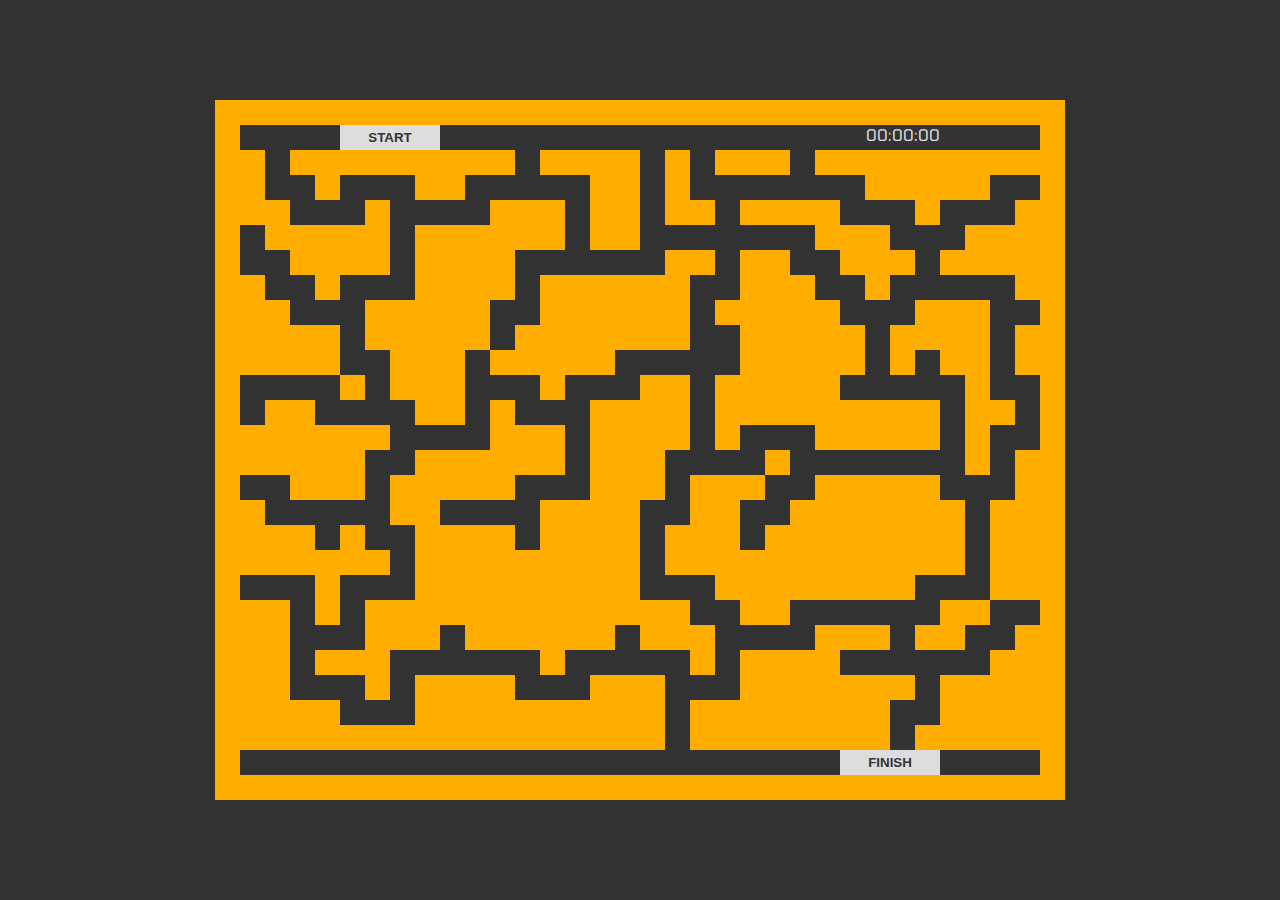
<file: index.html>
<!DOCTYPE html>
<html lang="en">
  <head>
    <meta charset="UTF-8" />
    <meta name="viewport" content="width=device-width, initial-scale=1.0" />
    <meta http-equiv="X-UA-Compatible" content="ie=edge" />
    <link href="https://fonts.googleapis.com/css?family=Tomorrow&display=swap" rel="stylesheet">
    <link rel="stylesheet" href="style.css" />
    <title>Lights Out Labyrinth</title>
  </head>
  <body>
    <h1>Lights Out Labyrinth</h1>
    <div id="container">
      <div id="message">
          <input type="submit" id="close" value="❌"></input>
        
        <div id="messageContent">
        </div>
      </div>
      <!-- <div id="border"> -->
        <div id="topBorder" class="wall topBorder"></div>
        <div id="leftBorder" class="wall leftBorder"></div>
        <div id="rightBorder" class="wall rightBorder"></div>
        <div id="header" class="path">
          <input type="submit" id="start" class="btn" value="START"  />
          <p id="timer">00:00:00</p>
        </div>
        <div id="playArea">
          <div class="row r1">
            <div class="tile r1-c1 rotateLeft1 square">
              <!-- row1 -->
              <div class="wall tc t1-1"></div>
              <div class="path tc t1-2"></div>
              <div class="wall tc t1-3"></div>
              <div class="wall tc t1-4"></div>
              <div class="wall tc t1-5"></div>
              <div class="wall tc t1-6"></div>
              <div class="wall tc t1-7"></div>
              <div class="wall tc t1-8"></div>
              <!-- row2 -->
              <div class="wall tc t2-1"></div>
              <div class="path tc t2-2"></div>
              <div class="path tc t2-3"></div>
              <div class="wall tc t2-4"></div>
              <div class="path tc t2-5"></div>
              <div class="path tc t2-6"></div>
              <div class="path tc t2-7"></div>
              <div class="wall tc t2-8"></div>
              <!-- row3 -->
              <div class="wall tc t3-1"></div>
              <div class="wall tc t3-2"></div>
              <div class="path tc t3-3"></div>
              <div class="path tc t3-4"></div>
              <div class="path tc t3-5"></div>
              <div class="wall tc t3-6"></div>
              <div class="path tc t3-7"></div>
              <div class="path tc t3-8"></div>
              <!-- row4 -->
              <div class="path tc t4-1"></div>
              <div class="wall tc t4-2"></div>
              <div class="wall tc t4-3"></div>
              <div class="wall tc t4-4"></div>
              <div class="wall tc t4-5"></div>
              <div class="wall tc t4-6"></div>
              <div class="path tc t4-7"></div>
              <div class="wall tc t4-8"></div>
              <!-- row5 -->
              <div class="path tc t5-1"></div>
              <div class="path tc t5-2"></div>
              <div class="wall tc t5-3"></div>
              <div class="wall tc t5-4"></div>
              <div class="wall tc t5-5"></div>
              <div class="wall tc t5-6"></div>
              <div class="path tc t5-7"></div>
              <div class="wall tc t5-8"></div>
              <!-- row6 -->
              <div class="wall tc t6-1"></div>
              <div class="path tc t6-2"></div>
              <div class="path tc t6-3"></div>
              <div class="wall tc t6-4"></div>
              <div class="path tc t6-5"></div>
              <div class="path tc t6-6"></div>
              <div class="path tc t6-7"></div>
              <div class="wall tc t6-8"></div>
              <!-- row7 -->
              <div class="wall tc t7-1"></div>
              <div class="wall tc t7-2"></div>
              <div class="path tc t7-3"></div>
              <div class="path tc t7-4"></div>
              <div class="path tc t7-5"></div>
              <div class="wall tc t7-6"></div>
              <div class="wall tc t7-7"></div>
              <div class="wall tc t7-8"></div>
              <!-- row8 -->
              <div class="wall tc t8-1"></div>
              <div class="wall tc t8-2"></div>
              <div class="wall tc t8-3"></div>
              <div class="wall tc t8-4"></div>
              <div class="path tc t8-5"></div>
              <div class="wall tc t8-6"></div>
              <div class="wall tc t8-7"></div>
              <div class="wall tc t8-8"></div>

            </div>
            <div class="tile r1-c2 rotateRight2 square">              
              <!-- row1 -->
              <div class="wall tc t1-1"></div>
              <div class="wall tc t1-2"></div>
              <div class="wall tc t1-3"></div>
              <div class="path tc t1-4"></div>
              <div class="wall tc t1-5"></div>
              <div class="wall tc t1-6"></div>
              <div class="wall tc t1-7"></div>
              <div class="wall tc t1-8"></div>
              <!-- row2 -->
              <div class="wall tc t2-1"></div>
              <div class="path tc t2-2"></div>
              <div class="path tc t2-3"></div>
              <div class="path tc t2-4"></div>
              <div class="path tc t2-5"></div>
              <div class="path tc t2-6"></div>
              <div class="wall tc t2-7"></div>
              <div class="wall tc t2-8"></div>
              <!-- row3 -->
              <div class="path tc t3-1"></div>
              <div class="path tc t3-2"></div>
              <div class="wall tc t3-3"></div>
              <div class="wall tc t3-4"></div>
              <div class="wall tc t3-5"></div>
              <div class="path tc t3-6"></div>
              <div class="wall tc t3-7"></div>
              <div class="wall tc t3-8"></div>
              <!-- row4 -->
              <div class="wall tc t4-1"></div>
              <div class="wall tc t4-2"></div>
              <div class="wall tc t4-3"></div>
              <div class="wall tc t4-4"></div>
              <div class="wall tc t4-5"></div>
              <div class="path tc t4-6"></div>
              <div class="wall tc t4-7"></div>
              <div class="wall tc t4-8"></div>
              <!-- row5 -->
              <div class="wall tc t5-1"></div>
              <div class="wall tc t5-2"></div>
              <div class="wall tc t5-3"></div>
              <div class="path tc t5-4"></div>
              <div class="path tc t5-5"></div>
              <div class="path tc t5-6"></div>
              <div class="path tc t5-7"></div>
              <div class="path tc t5-8"></div>
              <!-- row6 -->
              <div class="wall tc t6-1"></div>
              <div class="wall tc t6-2"></div>
              <div class="wall tc t6-3"></div>
              <div class="path tc t6-4"></div>
              <div class="wall tc t6-5"></div>
              <div class="wall tc t6-6"></div>
              <div class="wall tc t6-7"></div>
              <div class="wall tc t6-8"></div>
              <!-- row7 -->
              <div class="wall tc t7-1"></div>
              <div class="wall tc t7-2"></div>
              <div class="path tc t7-3"></div>
              <div class="path tc t7-4"></div>
              <div class="wall tc t7-5"></div>
              <div class="wall tc t7-6"></div>
              <div class="wall tc t7-7"></div>
              <div class="wall tc t7-8"></div>
              <!-- row8 -->
              <div class="wall tc t8-1"></div>
              <div class="wall tc t8-2"></div>
              <div class="path tc t8-3"></div>
              <div class="wall tc t8-4"></div>
              <div class="wall tc t8-5"></div>
              <div class="wall tc t8-6"></div>
              <div class="wall tc t8-7"></div>
              <div class="wall tc t8-8"></div>
            </div>
            <div class="tile r1-c3 rotateLeft2 square">              
              <!-- row1 -->
              <div class="path tc t1-1"></div>
              <div class="wall tc t1-2"></div>
              <div class="path tc t1-3"></div>
              <div class="wall tc t1-4"></div>
              <div class="wall tc t1-5"></div>
              <div class="wall tc t1-6"></div>
              <div class="path tc t1-7"></div>
              <div class="wall tc t1-8"></div>
              <!-- row2 -->
              <div class="path tc t2-1"></div>
              <div class="wall tc t2-2"></div>
              <div class="path tc t2-3"></div>
              <div class="path tc t2-4"></div>
              <div class="path tc t2-5"></div>
              <div class="path tc t2-6"></div>
              <div class="path tc t2-7"></div>
              <div class="path tc t2-8"></div>
              <!-- row3 -->
              <div class="path tc t3-1"></div>
              <div class="wall tc t3-2"></div>
              <div class="wall tc t3-3"></div>
              <div class="path tc t3-4"></div>
              <div class="wall tc t3-5"></div>
              <div class="wall tc t3-6"></div>
              <div class="wall tc t3-7"></div>
              <div class="wall tc t3-8"></div>
              <!-- row4 -->
              <div class="path tc t4-1"></div>
              <div class="path tc t4-2"></div>
              <div class="path tc t4-3"></div>
              <div class="path tc t4-4"></div>
              <div class="path tc t4-5"></div>
              <div class="path tc t4-6"></div>
              <div class="path tc t4-7"></div>
              <div class="wall tc t4-8"></div>
              <!-- row5 -->
              <div class="path tc t5-1"></div>
              <div class="wall tc t5-2"></div>
              <div class="wall tc t5-3"></div>
              <div class="path tc t5-4"></div>
              <div class="wall tc t5-5"></div>
              <div class="wall tc t5-6"></div>
              <div class="path tc t5-7"></div>
              <div class="path tc t5-8"></div>
              <!-- row6 -->
              <div class="wall tc t6-1"></div>
              <div class="wall tc t6-2"></div>
              <div class="path tc t6-3"></div>
              <div class="path tc t6-4"></div>
              <div class="wall tc t6-5"></div>
              <div class="wall tc t6-6"></div>
              <div class="wall tc t6-7"></div>
              <div class="path tc t6-8"></div>
              <!-- row7 -->
              <div class="wall tc t7-1"></div>
              <div class="wall tc t7-2"></div>
              <div class="path tc t7-3"></div>
              <div class="wall tc t7-4"></div>
              <div class="wall tc t7-5"></div>
              <div class="wall tc t7-6"></div>
              <div class="wall tc t7-7"></div>
              <div class="wall tc t7-8"></div>
              <!-- row8 -->
              <div class="wall tc t8-1"></div>
              <div class="wall tc t8-2"></div>
              <div class="path tc t8-3"></div>
              <div class="path tc t8-4"></div>
              <div class="wall tc t8-5"></div>
              <div class="wall tc t8-6"></div>
              <div class="wall tc t8-7"></div>
              <div class="wall tc t8-8"></div>
            </div>
            <div class="tile r1-c4 rotateLeft3 square">              
              <!-- row1 -->
              <div class="wall tc t1-1"></div>
              <div class="wall tc t1-2"></div>
              <div class="wall tc t1-3"></div>
              <div class="wall tc t1-4"></div>
              <div class="wall tc t1-5"></div>
              <div class="wall tc t1-6"></div>
              <div class="wall tc t1-7"></div>
              <div class="wall tc t1-8"></div>
              <!-- row2 -->
              <div class="path tc t2-1"></div>
              <div class="wall tc t2-2"></div>
              <div class="wall tc t2-3"></div>
              <div class="wall tc t2-4"></div>
              <div class="wall tc t2-5"></div>
              <div class="wall tc t2-6"></div>
              <div class="path tc t2-7"></div>
              <div class="path tc t2-8"></div>
              <!-- row3 -->
              <div class="path tc t3-1"></div>
              <div class="path tc t3-2"></div>
              <div class="path tc t3-3"></div>
              <div class="wall tc t3-4"></div>
              <div class="path tc t3-5"></div>
              <div class="path tc t3-6"></div>
              <div class="path tc t3-7"></div>
              <div class="wall tc t3-8"></div>
              <!-- row4 -->
              <div class="wall tc t4-1"></div>
              <div class="wall tc t4-2"></div>
              <div class="path tc t4-3"></div>
              <div class="path tc t4-4"></div>
              <div class="path tc t4-5"></div>
              <div class="wall tc t4-6"></div>
              <div class="wall tc t4-7"></div>
              <div class="wall tc t4-8"></div>
              <!-- row5 -->
              <div class="wall tc t5-1"></div>
              <div class="wall tc t5-2"></div>
              <div class="wall tc t5-3"></div>
              <div class="path tc t5-4"></div>
              <div class="wall tc t5-5"></div>
              <div class="wall tc t5-6"></div>
              <div class="wall tc t5-7"></div>
              <div class="wall tc t5-8"></div>
              <!-- row6 -->
              <div class="path tc t6-1"></div>
              <div class="wall tc t6-2"></div>
              <div class="path tc t6-3"></div>
              <div class="path tc t6-4"></div>
              <div class="path tc t6-5"></div>
              <div class="path tc t6-6"></div>
              <div class="path tc t6-7"></div>
              <div class="wall tc t6-8"></div>
              <!-- row7 -->
              <div class="path tc t7-1"></div>
              <div class="path tc t7-2"></div>
              <div class="path tc t7-3"></div>
              <div class="wall tc t7-4"></div>
              <div class="wall tc t7-5"></div>
              <div class="wall tc t7-6"></div>
              <div class="path tc t7-7"></div>
              <div class="path tc t7-8"></div>
              <!-- row8 -->
              <div class="wall tc t8-1"></div>
              <div class="path tc t8-2"></div>
              <div class="wall tc t8-3"></div>
              <div class="wall tc t8-4"></div>
              <div class="wall tc t8-5"></div>
              <div class="wall tc t8-6"></div>
              <div class="path tc t8-7"></div>
              <div class="wall tc t8-8"></div>
            </div>
          </div>

          <div class="row r2">
            <div class="tile r2-c1 rotateRight1 square">
              <!-- row1 -->
              <div class="wall tc t1-1"></div>
              <div class="wall tc t1-2"></div>
              <div class="wall tc t1-3"></div>
              <div class="wall tc t1-4"></div>
              <div class="path tc t1-5"></div>
              <div class="path tc t1-6"></div>
              <div class="wall tc t1-7"></div>
              <div class="wall tc t1-8"></div>
              <!-- row2 -->
              <div class="path tc t2-1"></div>
              <div class="path tc t2-2"></div>
              <div class="path tc t2-3"></div>
              <div class="path tc t2-4"></div>
              <div class="wall tc t2-5"></div>
              <div class="path tc t2-6"></div>
              <div class="wall tc t2-7"></div>
              <div class="wall tc t2-8"></div>
              <!-- row3 -->
              <div class="path tc t3-1"></div>
              <div class="wall tc t3-2"></div>
              <div class="wall tc t3-3"></div>
              <div class="path tc t3-4"></div>
              <div class="path tc t3-5"></div>
              <div class="path tc t3-6"></div>
              <div class="path tc t3-7"></div>
              <div class="wall tc t3-8"></div>
              <!-- row4 -->
              <div class="wall tc t4-1"></div>
              <div class="wall tc t4-2"></div>
              <div class="wall tc t4-3"></div>
              <div class="wall tc t4-4"></div>
              <div class="wall tc t4-5"></div>
              <div class="wall tc t4-6"></div>
              <div class="path tc t4-7"></div>
              <div class="path tc t4-8"></div>
              <!-- row5 -->
              <div class="wall tc t5-1"></div>
              <div class="wall tc t5-2"></div>
              <div class="wall tc t5-3"></div>
              <div class="wall tc t5-4"></div>
              <div class="wall tc t5-5"></div>
              <div class="path tc t5-6"></div>
              <div class="path tc t5-7"></div>
              <div class="wall tc t5-8"></div>
              <!-- row6 -->
              <div class="path tc t6-1"></div>
              <div class="path tc t6-2"></div>
              <div class="wall tc t6-3"></div>
              <div class="wall tc t6-4"></div>
              <div class="wall tc t6-5"></div>
              <div class="path tc t6-6"></div>
              <div class="wall tc t6-7"></div>
              <div class="wall tc t6-8"></div>
              <!-- row7 -->
              <div class="wall tc t7-1"></div>
              <div class="path tc t7-2"></div>
              <div class="path tc t7-3"></div>
              <div class="path tc t7-4"></div>
              <div class="path tc t7-5"></div>
              <div class="path tc t7-6"></div>
              <div class="wall tc t7-7"></div>
              <div class="wall tc t7-8"></div>
              <!-- row8 -->
              <div class="wall tc t8-1"></div>
              <div class="wall tc t8-2"></div>
              <div class="wall tc t8-3"></div>
              <div class="path tc t8-4"></div>
              <div class="wall tc t8-5"></div>
              <div class="path tc t8-6"></div>
              <div class="path tc t8-7"></div>
              <div class="wall tc t8-8"></div>
            </div>
            <div class="tile r2-c2 rotateLeft1 square">
              <!-- row1 -->
              <div class="wall tc t1-1"></div>
              <div class="path tc t1-2"></div>
              <div class="wall tc t1-3"></div>
              <div class="wall tc t1-4"></div>
              <div class="wall tc t1-5"></div>
              <div class="wall tc t1-6"></div>
              <div class="wall tc t1-7"></div>
              <div class="path tc t1-8"></div>
              <!-- row2 -->
              <div class="wall tc t2-1"></div>
              <div class="path tc t2-2"></div>
              <div class="path tc t2-3"></div>
              <div class="path tc t2-4"></div>
              <div class="wall tc t2-5"></div>
              <div class="path tc t2-6"></div>
              <div class="path tc t2-7"></div>
              <div class="path tc t2-8"></div>
              <!-- row3 -->
              <div class="wall tc t3-1"></div>
              <div class="path tc t3-2"></div>
              <div class="wall tc t3-3"></div>
              <div class="path tc t3-4"></div>
              <div class="path tc t3-5"></div>
              <div class="path tc t3-6"></div>
              <div class="wall tc t3-7"></div>
              <div class="wall tc t3-8"></div>
              <!-- row4 -->
              <div class="path tc t4-1"></div>
              <div class="path tc t4-2"></div>
              <div class="wall tc t4-3"></div>
              <div class="wall tc t4-4"></div>
              <div class="wall tc t4-5"></div>
              <div class="path tc t4-6"></div>
              <div class="wall tc t4-7"></div>
              <div class="wall tc t4-8"></div>
              <!-- row5 -->
              <div class="wall tc t5-1"></div>
              <div class="wall tc t5-2"></div>
              <div class="wall tc t5-3"></div>
              <div class="wall tc t5-4"></div>
              <div class="wall tc t5-5"></div>
              <div class="path tc t5-6"></div>
              <div class="wall tc t5-7"></div>
              <div class="wall tc t5-8"></div>
              <!-- row6 -->
              <div class="wall tc t6-1"></div>
              <div class="wall tc t6-2"></div>
              <div class="wall tc t6-3"></div>
              <div class="path tc t6-4"></div>
              <div class="path tc t6-5"></div>
              <div class="path tc t6-6"></div>
              <div class="wall tc t6-7"></div>
              <div class="wall tc t6-8"></div>
              <!-- row7 -->
              <div class="path tc t7-1"></div>
              <div class="path tc t7-2"></div>
              <div class="path tc t7-3"></div>
              <div class="path tc t7-4"></div>
              <div class="wall tc t7-5"></div>
              <div class="wall tc t7-6"></div>
              <div class="wall tc t7-7"></div>
              <div class="wall tc t7-8"></div>
              <!-- row8 -->
              <div class="wall tc t8-1"></div>
              <div class="wall tc t8-2"></div>
              <div class="wall tc t8-3"></div>
              <div class="path tc t8-4"></div>
              <div class="wall tc t8-5"></div>
              <div class="wall tc t8-6"></div>
              <div class="wall tc t8-7"></div>
              <div class="wall tc t8-8"></div>
            </div>
            <div class="tile r2-c3 rotateRight3 square">
              <!-- row1 -->
              <div class="path tc t1-1"></div>
              <div class="path tc t1-2"></div>
              <div class="path tc t1-3"></div>
              <div class="path tc t1-4"></div>
              <div class="wall tc t1-5"></div>
              <div class="wall tc t1-6"></div>
              <div class="wall tc t1-7"></div>
              <div class="wall tc t1-8"></div>
              <!-- row2 -->
              <div class="wall tc t2-1"></div>
              <div class="wall tc t2-2"></div>
              <div class="path tc t2-3"></div>
              <div class="wall tc t2-4"></div>
              <div class="wall tc t2-5"></div>
              <div class="wall tc t2-6"></div>
              <div class="wall tc t2-7"></div>
              <div class="wall tc t2-8"></div>
              <!-- row3 -->
              <div class="wall tc t3-1"></div>
              <div class="wall tc t3-2"></div>
              <div class="path tc t3-3"></div>
              <div class="wall tc t3-4"></div>
              <div class="wall tc t3-5"></div>
              <div class="wall tc t3-6"></div>
              <div class="wall tc t3-7"></div>
              <div class="wall tc t3-8"></div>
              <!-- row4 -->
              <div class="wall tc t4-1"></div>
              <div class="wall tc t4-2"></div>
              <div class="path tc t4-3"></div>
              <div class="wall tc t4-4"></div>
              <div class="path tc t4-5"></div>
              <div class="path tc t4-6"></div>
              <div class="path tc t4-7"></div>
              <div class="wall tc t4-8"></div>
              <!-- row5 -->
              <div class="wall tc t5-1"></div>
              <div class="path tc t5-2"></div>
              <div class="path tc t5-3"></div>
              <div class="path tc t5-4"></div>
              <div class="path tc t5-5"></div>
              <div class="wall tc t5-6"></div>
              <div class="path tc t5-7"></div>
              <div class="path tc t5-8"></div>
              <!-- row6 -->
              <div class="wall tc t6-1"></div>
              <div class="path tc t6-2"></div>
              <div class="wall tc t6-3"></div>
              <div class="wall tc t6-4"></div>
              <div class="wall tc t6-5"></div>
              <div class="path tc t6-6"></div>
              <div class="path tc t6-7"></div>
              <div class="wall tc t6-8"></div>
              <!-- row7 -->
              <div class="path tc t7-1"></div>
              <div class="path tc t7-2"></div>
              <div class="wall tc t7-3"></div>
              <div class="wall tc t7-4"></div>
              <div class="path tc t7-5"></div>
              <div class="path tc t7-6"></div>
              <div class="wall tc t7-7"></div>
              <div class="wall tc t7-8"></div>
              <!-- row8 -->
              <div class="path tc t8-1"></div>
              <div class="wall tc t8-2"></div>
              <div class="wall tc t8-3"></div>
              <div class="wall tc t8-4"></div>
              <div class="path tc t8-5"></div>
              <div class="wall tc t8-6"></div>
              <div class="wall tc t8-7"></div>
              <div class="wall tc t8-8"></div>
            </div>
            <div class="tile r2-c4 rotateLeft1 square">
              <!-- row1 -->
              <div class="wall tc t1-1"></div>
              <div class="path tc t1-2"></div>
              <div class="wall tc t1-3"></div>
              <div class="path tc t1-4"></div>
              <div class="wall tc t1-5"></div>
              <div class="wall tc t1-6"></div>
              <div class="path tc t1-7"></div>
              <div class="wall tc t1-8"></div>
              <!-- row2 -->
              <div class="path tc t2-1"></div>
              <div class="path tc t2-2"></div>
              <div class="path tc t2-3"></div>
              <div class="path tc t2-4"></div>
              <div class="path tc t2-5"></div>
              <div class="wall tc t2-6"></div>
              <div class="path tc t2-7"></div>
              <div class="path tc t2-8"></div>
              <!-- row3 -->
              <div class="wall tc t3-1"></div>
              <div class="wall tc t3-2"></div>
              <div class="wall tc t3-3"></div>
              <div class="wall tc t3-4"></div>
              <div class="path tc t3-5"></div>
              <div class="wall tc t3-6"></div>
              <div class="wall tc t3-7"></div>
              <div class="path tc t3-8"></div>
              <!-- row4 -->
              <div class="wall tc t4-1"></div>
              <div class="wall tc t4-2"></div>
              <div class="wall tc t4-3"></div>
              <div class="wall tc t4-4"></div>
              <div class="path tc t4-5"></div>
              <div class="wall tc t4-6"></div>
              <div class="path tc t4-7"></div>
              <div class="path tc t4-8"></div>
              <!-- row5 -->
              <div class="path tc t5-1"></div>
              <div class="path tc t5-2"></div>
              <div class="path tc t5-3"></div>
              <div class="path tc t5-4"></div>
              <div class="path tc t5-5"></div>
              <div class="wall tc t5-6"></div>
              <div class="path tc t5-7"></div>
              <div class="wall tc t5-8"></div>
              <!-- row6 -->
              <div class="wall tc t6-1"></div>
              <div class="wall tc t6-2"></div>
              <div class="wall tc t6-3"></div>
              <div class="wall tc t6-4"></div>
              <div class="path tc t6-5"></div>
              <div class="path tc t6-6"></div>
              <div class="path tc t6-7"></div>
              <div class="wall tc t6-8"></div>
              <!-- row7 -->
              <div class="wall tc t7-1"></div>
              <div class="wall tc t7-2"></div>
              <div class="wall tc t7-3"></div>
              <div class="wall tc t7-4"></div>
              <div class="wall tc t7-5"></div>
              <div class="path tc t7-6"></div>
              <div class="wall tc t7-7"></div>
              <div class="wall tc t7-8"></div>
              <!-- row8 -->
              <div class="wall tc t8-1"></div>
              <div class="wall tc t8-2"></div>
              <div class="wall tc t8-3"></div>
              <div class="wall tc t8-4"></div>
              <div class="wall tc t8-5"></div>
              <div class="path tc t8-6"></div>
              <div class="wall tc t8-7"></div>
              <div class="wall tc t8-8"></div>
            </div>
          </div>

          <div class="row r3">
            <div class="tile r3-c1 rotateLeft2 square">
              <!-- row1 -->
              <div class="wall tc t1-1"></div>
              <div class="wall tc t1-2"></div>
              <div class="wall tc t1-3"></div>
              <div class="wall tc t1-4"></div>
              <div class="wall tc t1-5"></div>
              <div class="wall tc t1-6"></div>
              <div class="path tc t1-7"></div>
              <div class="wall tc t1-8"></div>
              <!-- row2 -->
              <div class="path tc t2-1"></div>
              <div class="path tc t2-2"></div>
              <div class="path tc t2-3"></div>
              <div class="wall tc t2-4"></div>
              <div class="path tc t2-5"></div>
              <div class="path tc t2-6"></div>
              <div class="path tc t2-7"></div>
              <div class="wall tc t2-8"></div>
              <!-- row3 -->
              <div class="wall tc t3-1"></div>
              <div class="wall tc t3-2"></div>
              <div class="path tc t3-3"></div>
              <div class="wall tc t3-4"></div>
              <div class="path tc t3-5"></div>
              <div class="wall tc t3-6"></div>
              <div class="wall tc t3-7"></div>
              <div class="wall tc t3-8"></div>
              <!-- row4 -->
              <div class="wall tc t4-1"></div>
              <div class="wall tc t4-2"></div>
              <div class="path tc t4-3"></div>
              <div class="path tc t4-4"></div>
              <div class="path tc t4-5"></div>
              <div class="wall tc t4-6"></div>
              <div class="wall tc t4-7"></div>
              <div class="wall tc t4-8"></div>
              <!-- row5 -->
              <div class="wall tc t5-1"></div>
              <div class="wall tc t5-2"></div>
              <div class="path tc t5-3"></div>
              <div class="wall tc t5-4"></div>
              <div class="wall tc t5-5"></div>
              <div class="wall tc t5-6"></div>
              <div class="path tc t5-7"></div>
              <div class="path tc t5-8"></div>
              <!-- row6 -->
              <div class="wall tc t6-1"></div>
              <div class="wall tc t6-2"></div>
              <div class="path tc t6-3"></div>
              <div class="path tc t6-4"></div>
              <div class="path tc t6-5"></div>
              <div class="wall tc t6-6"></div>
              <div class="path tc t6-7"></div>
              <div class="wall tc t6-8"></div>
              <!-- row7 -->
              <div class="wall tc t7-1"></div>
              <div class="wall tc t7-2"></div>
              <div class="wall tc t7-3"></div>
              <div class="wall tc t7-4"></div>
              <div class="path tc t7-5"></div>
              <div class="path tc t7-6"></div>
              <div class="path tc t7-7"></div>
              <div class="wall tc t7-8"></div>
              <!-- row8 -->
              <div class="wall tc t8-1"></div>
              <div class="wall tc t8-2"></div>
              <div class="wall tc t8-3"></div>
              <div class="wall tc t8-4"></div>
              <div class="wall tc t8-5"></div>
              <div class="wall tc t8-6"></div>
              <div class="wall tc t8-7"></div>
              <div class="wall tc t8-8"></div>
            </div>
            <div class="tile r3-c2 rotateRight1 square">
              <!-- row1 -->
              <div class="wall tc t1-1"></div>
              <div class="wall tc t1-2"></div>
              <div class="wall tc t1-3"></div>
              <div class="wall tc t1-4"></div>
              <div class="wall tc t1-5"></div>
              <div class="wall tc t1-6"></div>
              <div class="wall tc t1-7"></div>
              <div class="wall tc t1-8"></div>
              <!-- row2 -->
              <div class="wall tc t2-1"></div>
              <div class="wall tc t2-2"></div>
              <div class="wall tc t2-3"></div>
              <div class="wall tc t2-4"></div>
              <div class="wall tc t2-5"></div>
              <div class="wall tc t2-6"></div>
              <div class="wall tc t2-7"></div>
              <div class="wall tc t2-8"></div>
              <!-- row3 -->
              <div class="wall tc t3-1"></div>
              <div class="wall tc t3-2"></div>
              <div class="wall tc t3-3"></div>
              <div class="wall tc t3-4"></div>
              <div class="wall tc t3-5"></div>
              <div class="wall tc t3-6"></div>
              <div class="wall tc t3-7"></div>
              <div class="wall tc t3-8"></div>
              <!-- row4 -->
              <div class="path tc t4-1"></div>
              <div class="wall tc t4-2"></div>
              <div class="wall tc t4-3"></div>
              <div class="wall tc t4-4"></div>
              <div class="wall tc t4-5"></div>
              <div class="wall tc t4-6"></div>
              <div class="wall tc t4-7"></div>
              <div class="path tc t4-8"></div>
              <!-- row5 -->
              <div class="path tc t5-1"></div>
              <div class="path tc t5-2"></div>
              <div class="path tc t5-3"></div>
              <div class="path tc t5-4"></div>
              <div class="wall tc t5-5"></div>
              <div class="path tc t5-6"></div>
              <div class="path tc t5-7"></div>
              <div class="path tc t5-8"></div>
              <!-- row6 -->
              <div class="wall tc t6-1"></div>
              <div class="wall tc t6-2"></div>
              <div class="wall tc t6-3"></div>
              <div class="path tc t6-4"></div>
              <div class="path tc t6-5"></div>
              <div class="path tc t6-6"></div>
              <div class="wall tc t6-7"></div>
              <div class="wall tc t6-8"></div>
              <!-- row7 -->
              <div class="wall tc t7-1"></div>
              <div class="wall tc t7-2"></div>
              <div class="wall tc t7-3"></div>
              <div class="wall tc t7-4"></div>
              <div class="wall tc t7-5"></div>
              <div class="wall tc t7-6"></div>
              <div class="wall tc t7-7"></div>
              <div class="wall tc t7-8"></div>
              <!-- row8 -->
              <div class="wall tc t8-1"></div>
              <div class="wall tc t8-2"></div>
              <div class="wall tc t8-3"></div>
              <div class="wall tc t8-4"></div>
              <div class="wall tc t8-5"></div>
              <div class="wall tc t8-6"></div>
              <div class="wall tc t8-7"></div>
              <div class="wall tc t8-8"></div>
            </div>
            <div class="tile r3-c3 rotateLeft3 square">
              <!-- row1 -->
              <div class="path tc t1-1"></div>
              <div class="wall tc t1-2"></div>
              <div class="wall tc t1-3"></div>
              <div class="wall tc t1-4"></div>
              <div class="wall tc t1-5"></div>
              <div class="wall tc t1-6"></div>
              <div class="wall tc t1-7"></div>
              <div class="wall tc t1-8"></div>
              <!-- row2 -->
              <div class="path tc t2-1"></div>
              <div class="path tc t2-2"></div>
              <div class="path tc t2-3"></div>
              <div class="wall tc t2-4"></div>
              <div class="wall tc t2-5"></div>
              <div class="wall tc t2-6"></div>
              <div class="wall tc t2-7"></div>
              <div class="wall tc t2-8"></div>
              <!-- row3 -->
              <div class="wall tc t3-1"></div>
              <div class="wall tc t3-2"></div>
              <div class="path tc t3-3"></div>
              <div class="path tc t3-4"></div>
              <div class="wall tc t3-5"></div>
              <div class="wall tc t3-6"></div>
              <div class="path tc t3-7"></div>
              <div class="path tc t3-8"></div>
              <!-- row4 -->
              <div class="wall tc t4-1"></div>
              <div class="wall tc t4-2"></div>
              <div class="wall tc t4-3"></div>
              <div class="path tc t4-4"></div>
              <div class="path tc t4-5"></div>
              <div class="path tc t4-6"></div>
              <div class="path tc t4-7"></div>
              <div class="wall tc t4-8"></div>
              <!-- row5 -->
              <div class="path tc t5-1"></div>
              <div class="path tc t5-2"></div>
              <div class="wall tc t5-3"></div>
              <div class="path tc t5-4"></div>
              <div class="wall tc t5-5"></div>
              <div class="wall tc t5-6"></div>
              <div class="wall tc t5-7"></div>
              <div class="wall tc t5-8"></div>
              <!-- row6 -->
              <div class="wall tc t6-1"></div>
              <div class="path tc t6-2"></div>
              <div class="path tc t6-3"></div>
              <div class="path tc t6-4"></div>
              <div class="wall tc t6-5"></div>
              <div class="wall tc t6-6"></div>
              <div class="wall tc t6-7"></div>
              <div class="wall tc t6-8"></div>
              <!-- row7 -->
              <div class="wall tc t7-1"></div>
              <div class="path tc t7-2"></div>
              <div class="wall tc t7-3"></div>
              <div class="wall tc t7-4"></div>
              <div class="wall tc t7-5"></div>
              <div class="wall tc t7-6"></div>
              <div class="wall tc t7-7"></div>
              <div class="wall tc t7-8"></div>
              <!-- row8 -->
              <div class="wall tc t8-1"></div>
              <div class="path tc t8-2"></div>
              <div class="wall tc t8-3"></div>
              <div class="wall tc t8-4"></div>
              <div class="wall tc t8-5"></div>
              <div class="wall tc t8-6"></div>
              <div class="wall tc t8-7"></div>
              <div class="wall tc t8-8"></div>
            </div>
            <div class="tile r3-c4 rotateLeft2 square">
              <!-- row1 -->
              <div class="wall tc t1-1"></div>
              <div class="wall tc t1-2"></div>
              <div class="wall tc t1-3"></div>
              <div class="wall tc t1-4"></div>
              <div class="wall tc t1-5"></div>
              <div class="path tc t1-6"></div>
              <div class="wall tc t1-7"></div>
              <div class="wall tc t1-8"></div>
              <!-- row2 -->
              <div class="wall tc t2-1"></div>
              <div class="wall tc t2-2"></div>
              <div class="wall tc t2-3"></div>
              <div class="path tc t2-4"></div>
              <div class="path tc t2-5"></div>
              <div class="path tc t2-6"></div>
              <div class="wall tc t2-7"></div>
              <div class="wall tc t2-8"></div>
              <!-- row3 -->
              <div class="path tc t3-1"></div>
              <div class="path tc t3-2"></div>
              <div class="path tc t3-3"></div>
              <div class="path tc t3-4"></div>
              <div class="wall tc t3-5"></div>
              <div class="wall tc t3-6"></div>
              <div class="path tc t3-7"></div>
              <div class="path tc t3-8"></div>
              <!-- row4 -->
              <div class="wall tc t4-1"></div>
              <div class="wall tc t4-2"></div>
              <div class="path tc t4-3"></div>
              <div class="wall tc t4-4"></div>
              <div class="wall tc t4-5"></div>
              <div class="path tc t4-6"></div>
              <div class="path tc t4-7"></div>
              <div class="wall tc t4-8"></div>
              <!-- row5 -->
              <div class="path tc t5-1"></div>
              <div class="path tc t5-2"></div>
              <div class="path tc t5-3"></div>
              <div class="path tc t5-4"></div>
              <div class="path tc t5-5"></div>
              <div class="path tc t5-6"></div>
              <div class="wall tc t5-7"></div>
              <div class="wall tc t5-8"></div>
              <!-- row6 -->
              <div class="wall tc t6-1"></div>
              <div class="wall tc t6-2"></div>
              <div class="wall tc t6-3"></div>
              <div class="path tc t6-4"></div>
              <div class="wall tc t6-5"></div>
              <div class="wall tc t6-6"></div>
              <div class="wall tc t6-7"></div>
              <div class="wall tc t6-8"></div>
              <!-- row7 -->
              <div class="wall tc t7-1"></div>
              <div class="wall tc t7-2"></div>
              <div class="path tc t7-3"></div>
              <div class="path tc t7-4"></div>
              <div class="wall tc t7-5"></div>
              <div class="wall tc t7-6"></div>
              <div class="wall tc t7-7"></div>
              <div class="wall tc t7-8"></div>
              <!-- row8 -->
              <div class="wall tc t8-1"></div>
              <div class="wall tc t8-2"></div>
              <div class="path tc t8-3"></div>
              <div class="wall tc t8-4"></div>
              <div class="wall tc t8-5"></div>
              <div class="wall tc t8-6"></div>
              <div class="wall tc t8-7"></div>
              <div class="wall tc t8-8"></div>
            </div>
          </div>
        </div>

        <div id="footer" class="path">
          <input type="submit" id="finish" class="btn" value="FINISH" />
        </div>
        <div id="bottomBorder" class="wall bottomBorder"></div>
      </div>
    </div>
    <script src="./js/game.js"></script>
  </body>
</html>
</file>
<file: style.css>
:root {
  --wall-color: #ffae00;
  --tile-color: blue;
  --background: #333;
  --fail: #ac0000;
  --whiteish: #ddd;
}

* {
  margin: 0;
  padding: 0;
  box-sizing: border-box;
}

html {
  min-height: 100%;
  min-width: 100%;
  position: relative;
}

body {
  position: absolute;
  background: var(--background);
  /* line-height: 1.4; */
  color: var(--whiteish);
  min-height: 100vh;
  min-width: 100vw;
  top: 0;
  bottom: 0;
  left: 0;
  right: 0;
  font-family: "Tomorrow", sans-serif;
}

h1 {
  display: none;
}

#header {
  position: absolute;
  top: 25px;
  left: 25px;
  width: 800px;
  height: 25px;
  background: var(--background);
}

#container {
  top: 50%;
  left: 50%;
  width: 850px;
  height: 700px;
  background: var(--background);
  margin: -350px 0 0 -425px;
  position: absolute;
}

#footer {
  position: absolute;
  bottom: 25px;
  left: 25px;
  width: 800px;
  height: 25opx;
  background: var(--background);
}

#message {
  position: absolute;
  top: 50%;
  left: 50%;
  padding: 4rem;
  z-index: 2;
  background: var(--background);
  border: 0.5rem solid var(--whiteish);
  display: flex;
  width: 600px;
  height: 400px;
  margin: -200px 0 0 -300px;
  display: none;
}

#messageContent {
  margin: auto;
  text-align: center;
  line-height: 2;
}

h2 {
  font-size: 4rem;
  padding-top: 1rem;
}

#messageContent p {
  font-size: 1.5rem;
}

#close {
  border-radius: 1rem;
  border: none;
  background: var(--whiteish);
  position: absolute;
  padding: 0.4rem;
  right: 10%;
  top: 10%;
}

#timer {
  position: absolute;
  top: 0px;
  right: 100px;
  height: 25px;
}

.btn {
  height: 25px;
  width: 100px;
  border: none;
  background: var(--whiteish);
  color: var(--background);
  z-index: 1;
  font-weight: bolder;
}

#start {
  position: absolute;
  top: 0;
  left: 100px;
}

#finish {
  position: absolute;
  bottom: 0px;
  right: 100px;
}

#playArea {
  position: absolute;
  top: 50px;
  left: 25px;
  right: 25px;
  bottom: 50px;
}

.row {
  display: flex;
}

.tile {
  position: relative;
  background: var(--tile-color);
  transition-property: all;
  transition-duration: 0.25s;
  transition-timing-function: ease-out;
}

.wall {
  background: var(--wall-color);
  transition-duration: 0.25s;
}

.path {
  background: var(--background);
}

.tc {
  position: absolute;
}

.topBorder {
  width: 850px;
  height: 25px;
  position: absolute;
  top: 0;
  left: 0;
}

.leftBorder {
  width: 25px;
  height: 650px;
  position: absolute;
  top: 25px;
  left: 0;
}

.rightBorder {
  width: 25px;
  height: 650px;
  position: absolute;
  top: 25px;
  right: 0;
}

.bottomBorder {
  width: 850px;
  height: 25px;
  position: absolute;
  bottom: 0;
  left: 0;
}

.square {
  width: 200px;
  height: 200px;
}

.rotate1 {
  transform: rotate(90deg);
  animation-duration: 0.25s;
  animation-timing-function: ease-in-out;
}
.rotate2 {
  transform: rotate(180deg);
}
.rotate3 {
  transform: rotate(270deg);
}

.t1-1 {
  width: 25px;
  height: 25px;
  left: 0;
  top: 0;
}
.t1-2 {
  width: 25px;
  height: 25px;
  left: 25px;
  top: 0;
}
.t1-3 {
  width: 25px;
  height: 25px;
  left: 50px;
  top: 0;
}
.t1-4 {
  width: 25px;
  height: 25px;
  left: 75px;
  top: 0;
}
.t1-5 {
  width: 25px;
  height: 25px;
  left: 100px;
  top: 0;
}
.t1-6 {
  width: 25px;
  height: 25px;
  left: 125px;
  top: 0;
}
.t1-7 {
  width: 25px;
  height: 25px;
  left: 150px;
  top: 0;
}
.t1-8 {
  width: 25px;
  height: 25px;
  left: 175px;
  top: 0;
}
.t2-1 {
  width: 25px;
  height: 25px;
  left: 0;
  top: 25px;
}
.t2-2 {
  width: 25px;
  height: 25px;
  left: 25px;
  top: 25px;
}
.t2-3 {
  width: 25px;
  height: 25px;
  left: 50px;
  top: 25px;
}
.t2-4 {
  width: 25px;
  height: 25px;
  left: 75px;
  top: 25px;
}
.t2-5 {
  width: 25px;
  height: 25px;
  left: 100px;
  top: 25px;
}
.t2-6 {
  width: 25px;
  height: 25px;
  left: 125px;
  top: 25px;
}
.t2-7 {
  width: 25px;
  height: 25px;
  left: 150px;
  top: 25px;
}
.t2-8 {
  width: 25px;
  height: 25px;
  left: 175px;
  top: 25px;
}
.t3-1 {
  width: 25px;
  height: 25px;
  left: 0;
  top: 50px;
}
.t3-2 {
  width: 25px;
  height: 25px;
  left: 25px;
  top: 50px;
}
.t3-3 {
  width: 25px;
  height: 25px;
  left: 50px;
  top: 50px;
}
.t3-4 {
  width: 25px;
  height: 25px;
  left: 75px;
  top: 50px;
}
.t3-5 {
  width: 25px;
  height: 25px;
  left: 100px;
  top: 50px;
}
.t3-6 {
  width: 25px;
  height: 25px;
  left: 125px;
  top: 50px;
}
.t3-7 {
  width: 25px;
  height: 25px;
  left: 150px;
  top: 50px;
}
.t3-8 {
  width: 25px;
  height: 25px;
  left: 175px;
  top: 50px;
}
.t4-1 {
  width: 25px;
  height: 25px;
  left: 0;
  top: 75px;
}
.t4-2 {
  width: 25px;
  height: 25px;
  left: 25px;
  top: 75px;
}
.t4-3 {
  width: 25px;
  height: 25px;
  left: 50px;
  top: 75px;
}
.t4-4 {
  width: 25px;
  height: 25px;
  left: 75px;
  top: 75px;
}
.t4-5 {
  width: 25px;
  height: 25px;
  left: 100px;
  top: 75px;
}
.t4-6 {
  width: 25px;
  height: 25px;
  left: 125px;
  top: 75px;
}
.t4-7 {
  width: 25px;
  height: 25px;
  left: 150px;
  top: 75px;
}
.t4-8 {
  width: 25px;
  height: 25px;
  left: 175px;
  top: 75px;
}
.t5-1 {
  width: 25px;
  height: 25px;
  left: 0;
  top: 100px;
}
.t5-2 {
  width: 25px;
  height: 25px;
  left: 25px;
  top: 100px;
}
.t5-3 {
  width: 25px;
  height: 25px;
  left: 50px;
  top: 100px;
}
.t5-4 {
  width: 25px;
  height: 25px;
  left: 75px;
  top: 100px;
}
.t5-5 {
  width: 25px;
  height: 25px;
  left: 100px;
  top: 100px;
}
.t5-6 {
  width: 25px;
  height: 25px;
  left: 125px;
  top: 100px;
}
.t5-7 {
  width: 25px;
  height: 25px;
  left: 150px;
  top: 100px;
}
.t5-8 {
  width: 25px;
  height: 25px;
  left: 175px;
  top: 100px;
}
.t6-1 {
  width: 25px;
  height: 25px;
  left: 0;
  top: 125px;
}
.t6-2 {
  width: 25px;
  height: 25px;
  left: 25px;
  top: 125px;
}
.t6-3 {
  width: 25px;
  height: 25px;
  left: 50px;
  top: 125px;
}
.t6-4 {
  width: 25px;
  height: 25px;
  left: 75px;
  top: 125px;
}
.t6-5 {
  width: 25px;
  height: 25px;
  left: 100px;
  top: 125px;
}
.t6-6 {
  width: 25px;
  height: 25px;
  left: 125px;
  top: 125px;
}
.t6-7 {
  width: 25px;
  height: 25px;
  left: 150px;
  top: 125px;
}
.t6-8 {
  width: 25px;
  height: 25px;
  left: 175px;
  top: 125px;
}
.t7-1 {
  width: 25px;
  height: 25px;
  left: 0;
  top: 150px;
}
.t7-2 {
  width: 25px;
  height: 25px;
  left: 25px;
  top: 150px;
}
.t7-3 {
  width: 25px;
  height: 25px;
  left: 50px;
  top: 150px;
}
.t7-4 {
  width: 25px;
  height: 25px;
  left: 75px;
  top: 150px;
}
.t7-5 {
  width: 25px;
  height: 25px;
  left: 100px;
  top: 150px;
}
.t7-6 {
  width: 25px;
  height: 25px;
  left: 125px;
  top: 150px;
}
.t7-7 {
  width: 25px;
  height: 25px;
  left: 150px;
  top: 150px;
}
.t7-8 {
  width: 25px;
  height: 25px;
  left: 175px;
  top: 150px;
}
.t8-1 {
  width: 25px;
  height: 25px;
  left: 0;
  top: 175px;
}
.t8-2 {
  width: 25px;
  height: 25px;
  left: 25px;
  top: 175px;
}
.t8-3 {
  width: 25px;
  height: 25px;
  left: 50px;
  top: 175px;
}
.t8-4 {
  width: 25px;
  height: 25px;
  left: 75px;
  top: 175px;
}
.t8-5 {
  width: 25px;
  height: 25px;
  left: 100px;
  top: 175px;
}
.t8-6 {
  width: 25px;
  height: 25px;
  left: 125px;
  top: 175px;
}
.t8-7 {
  width: 25px;
  height: 25px;
  left: 150px;
  top: 175px;
}
.t8-8 {
  width: 25px;
  height: 25px;
  left: 175px;
  top: 175px;
}
</file>
